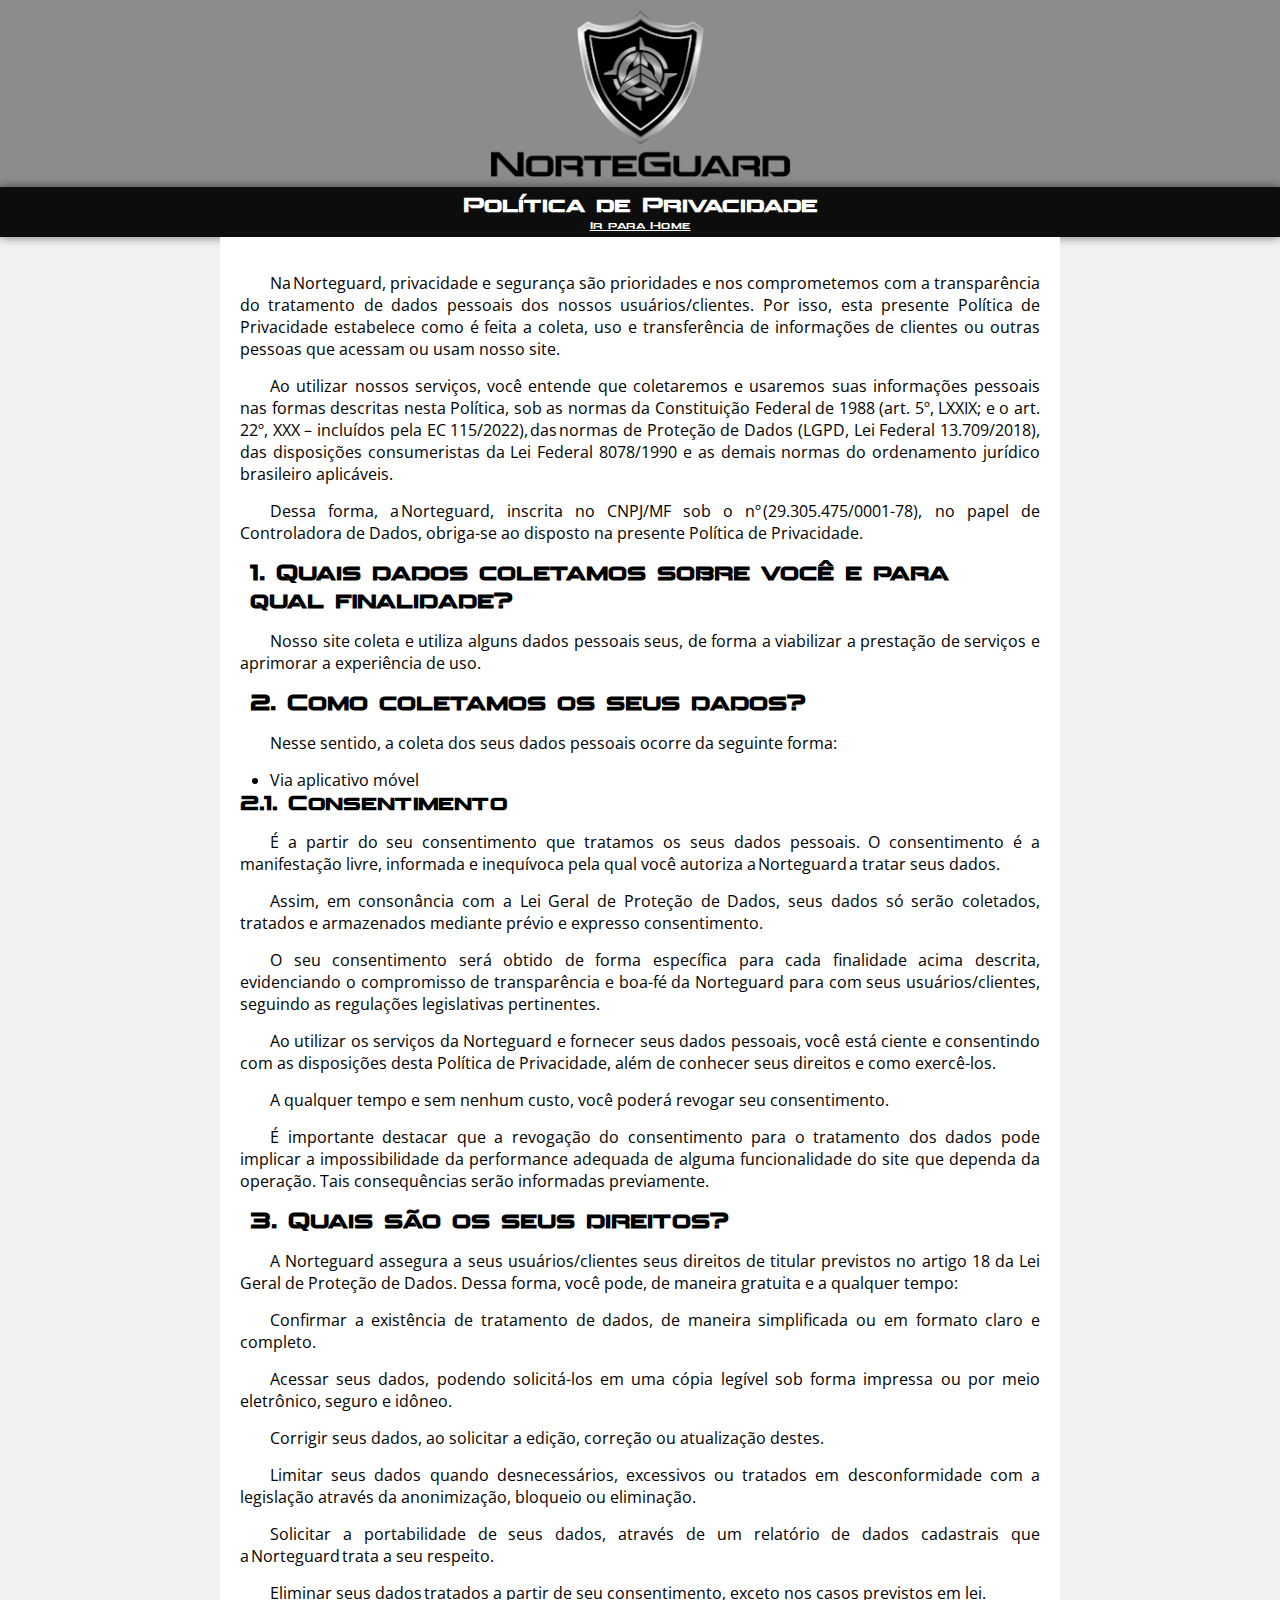
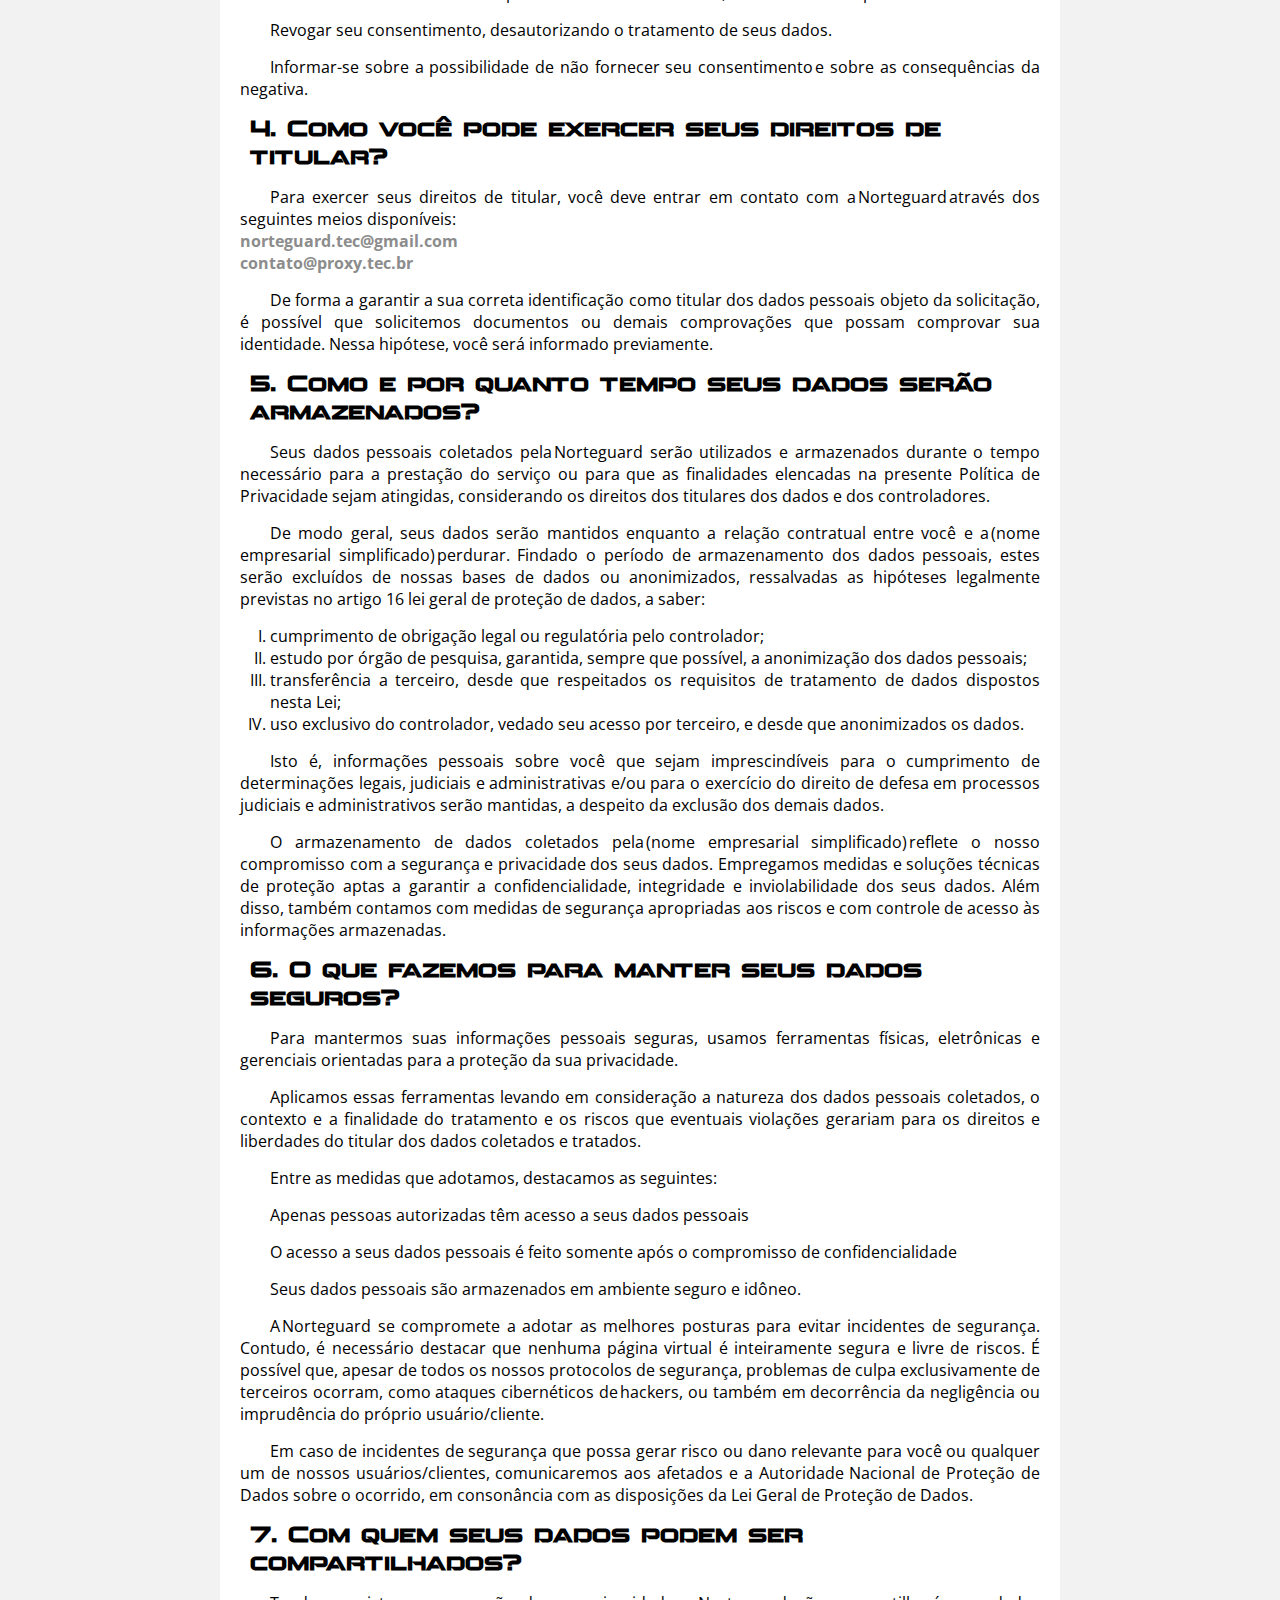
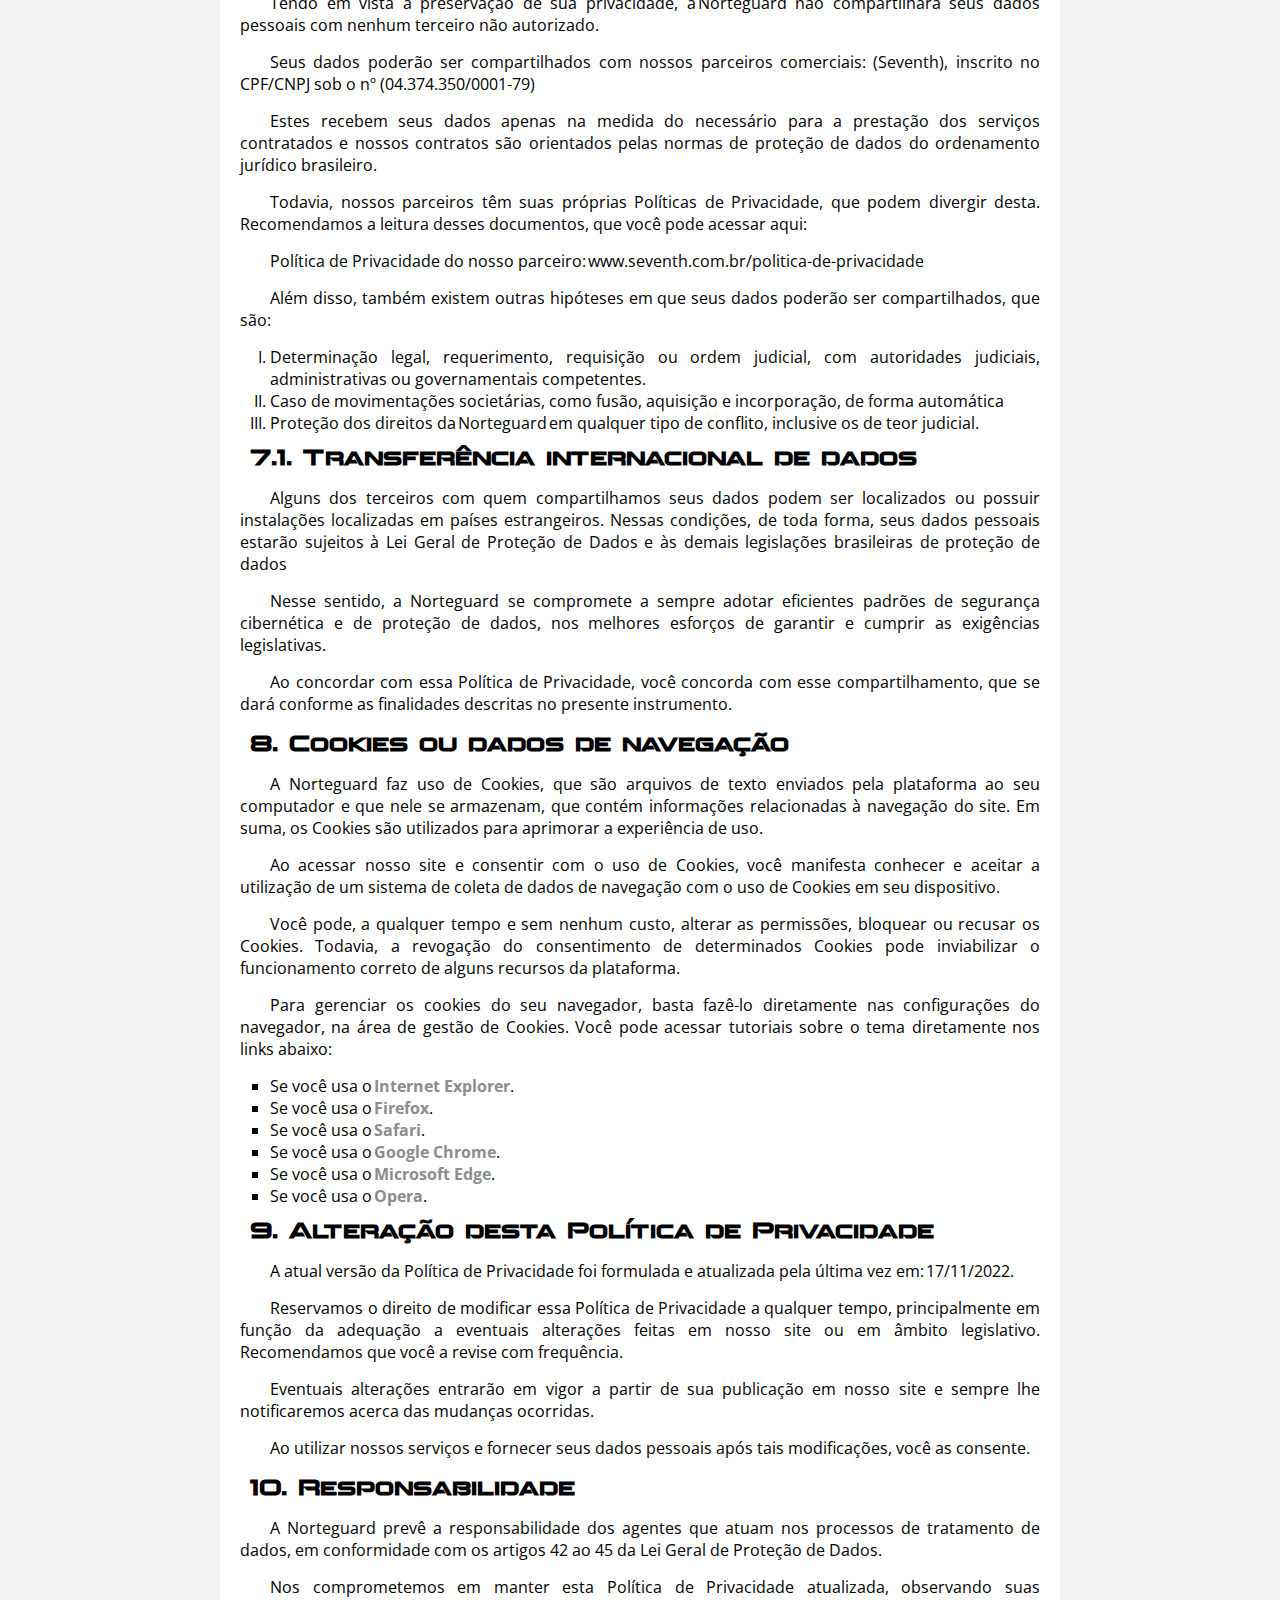
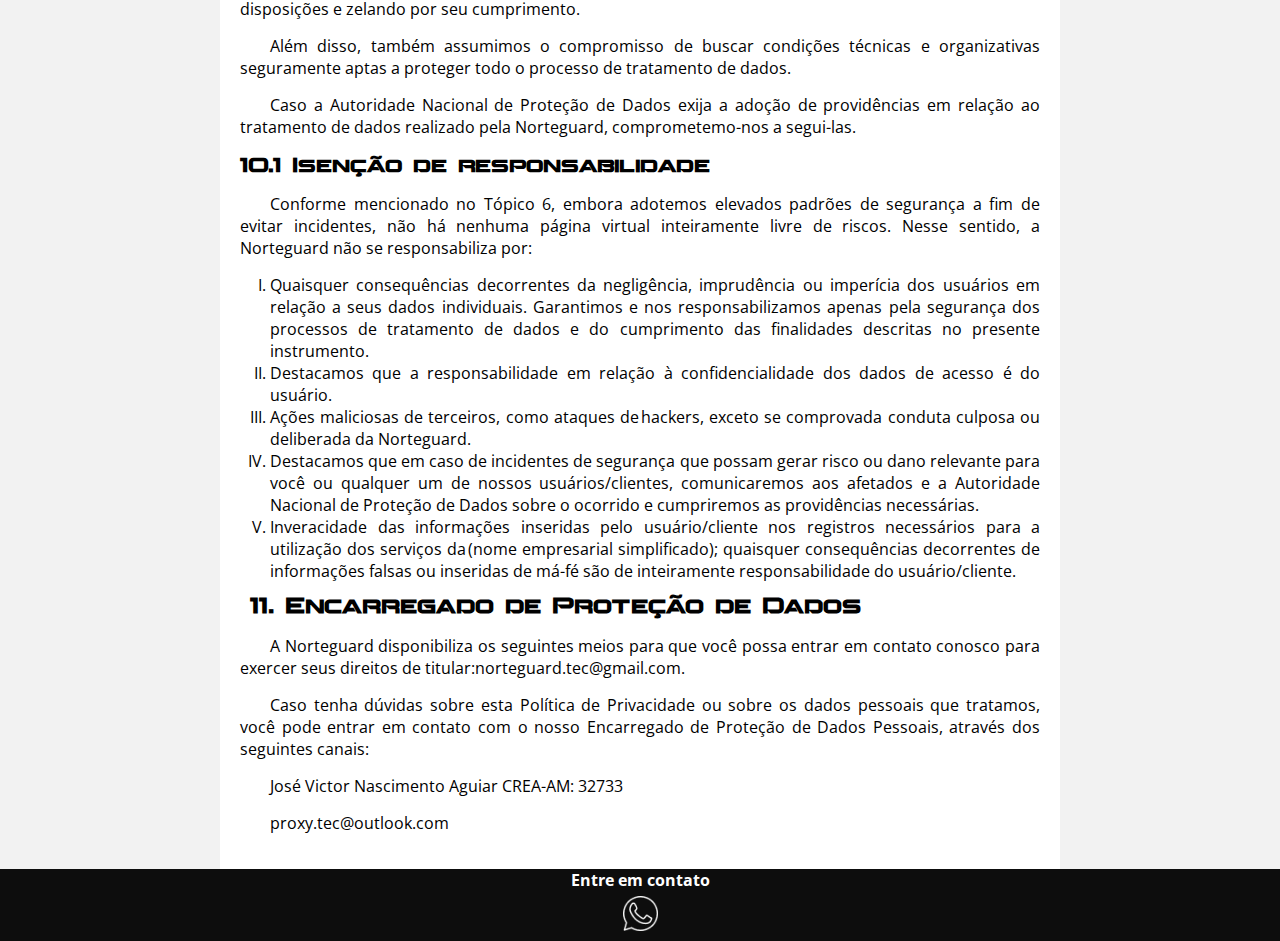
<file: politica de privacidade/index.html>
<!DOCTYPE html>
<html lang="pt-br">
<head>
    <meta charset="UTF-8">
    <meta http-equiv="X-UA-Compatible" content="IE=edge">
    <meta name="viewport" content="width=device-width, initial-scale=1.0">
    <title>Política de Privacidade</title>
    <link rel="stylesheet" href="style.css">
    <link rel="shortcut icon" href="midia/NorteGuard Oficial1.png" type="image/x-icon">
</head>
<body>
    <header>
        <picture>
            <source media="(max-width: 500px)" srcset="midia/NorteGuard Logo2.png">
            <img src="midia/NorteGuard Logo2.png" alt="">
        </picture>
    </header>
    <div id="titulo">
        <h1>Política de Privacidade</h1>
        <a href="home.html">Ir para Home</a>
    </div>
    <main>
        <article>
            <p>Na Norteguard, privacidade e segurança são prioridades e nos comprometemos com a transparência do tratamento de dados pessoais dos nossos usuários/clientes. Por isso, esta presente Política de Privacidade estabelece como é feita a coleta, uso e transferência de informações de clientes ou outras pessoas que acessam ou usam nosso site.</p>
            <p>Ao utilizar nossos serviços, você entende que coletaremos e usaremos suas informações pessoais nas formas descritas nesta Política, sob as normas da Constituição Federal de 1988 (art. 5º, LXXIX; e o art. 22º, XXX – incluídos pela EC 115/2022), das normas de Proteção de Dados (LGPD, Lei Federal 13.709/2018), das disposições consumeristas da Lei Federal 8078/1990 e as demais normas do ordenamento jurídico brasileiro aplicáveis.</p>     
            <p>Dessa forma, a Norteguard, inscrita no CNPJ/MF sob o nº (29.305.475/0001-78), no papel de Controladora de Dados, obriga-se ao disposto na presente Política de Privacidade.</p> 

            <h1>1. Quais dados coletamos sobre você e para qual finalidade? </h1>
            <p>Nosso site coleta e utiliza alguns dados pessoais seus, de forma a viabilizar a prestação de serviços e aprimorar a experiência de uso. </p>
            <h1>2. Como coletamos os seus dados? </h1>
            <p>Nesse sentido, a coleta dos seus dados pessoais ocorre da seguinte forma: </p>
            <ul>
                <li>Via aplicativo móvel</li>
            </ul>
            <h2>2.1. Consentimento</h2>
            <p>É a partir do seu consentimento que tratamos os seus dados pessoais. O consentimento é a manifestação livre, informada e inequívoca pela qual você autoriza a Norteguard a tratar seus dados.</p> 
            <p>Assim, em consonância com a Lei Geral de Proteção de Dados, seus dados só serão coletados, tratados e armazenados mediante prévio e expresso consentimento.</p>
            <p>O seu consentimento será obtido de forma específica para cada finalidade acima descrita, evidenciando o compromisso de transparência e boa-fé da Norteguard para com seus usuários/clientes, seguindo as regulações legislativas pertinentes.</p> 
            <p>Ao utilizar os serviços da Norteguard e fornecer seus dados pessoais, você está ciente e consentindo com as disposições desta Política de Privacidade, além de conhecer seus direitos e como exercê-los.</p> 
            <p>A qualquer tempo e sem nenhum custo, você poderá revogar seu consentimento.</p> 
            <p>É importante destacar que a revogação do consentimento para o tratamento dos dados pode implicar a impossibilidade da performance adequada de alguma funcionalidade do site que dependa da operação. Tais consequências serão informadas previamente.</p> 

            <h1>3. Quais são os seus direitos?</h1> 

            <p>A Norteguard assegura a seus usuários/clientes seus direitos de titular previstos no artigo 18 da Lei Geral de Proteção de Dados. Dessa forma, você pode, de maneira gratuita e a qualquer tempo:</p> 

            <p>Confirmar a existência de tratamento de dados, de maneira simplificada ou em formato claro e completo.</p> 

            <p>Acessar seus dados, podendo solicitá-los em uma cópia legível sob forma impressa ou por meio eletrônico, seguro e idôneo.</p> 

            <p>Corrigir seus dados, ao solicitar a edição, correção ou atualização destes.</p>

            <p>Limitar seus dados quando desnecessários, excessivos ou tratados em desconformidade com a legislação através da anonimização, bloqueio ou eliminação.</p> 

            <p>Solicitar a portabilidade de seus dados, através de um relatório de dados cadastrais que a Norteguard trata a seu respeito.</p> 

            <p>Eliminar seus dados tratados a partir de seu consentimento, exceto nos casos previstos em lei.</p> 

            <p>Revogar seu consentimento, desautorizando o tratamento de seus dados.</p> 

            <p>Informar-se sobre a possibilidade de não fornecer seu consentimento e sobre as consequências da negativa.</p> 

            <h1>4. Como você pode exercer seus direitos de titular?</h1> 

            <p>Para exercer seus direitos de titular, você deve entrar em contato com a Norteguard através dos seguintes meios disponíveis: <br><a href="mailto:norteguard.tec@gmail.com" target="_blank">norteguard.tec@gmail.com</a><br><a href="mailto:contato@proxy.tec.br" target="_blank">contato@proxy.tec.br</a></p> 

            <p>De forma a garantir a sua correta identificação como titular dos dados pessoais objeto da solicitação, é possível que solicitemos documentos ou demais comprovações que possam comprovar sua identidade. Nessa hipótese, você será informado previamente.</p> 

            <h1>5. Como e por quanto tempo seus dados serão armazenados?</h1> 

            <p>Seus dados pessoais coletados pela Norteguard serão utilizados e armazenados durante o tempo necessário para a prestação do serviço ou para que as finalidades elencadas na presente Política de Privacidade sejam atingidas, considerando os direitos dos titulares dos dados e dos controladores.</p> 

            <p>De modo geral, seus dados serão mantidos enquanto a relação contratual entre você e a (nome empresarial simplificado) perdurar. Findado o período de armazenamento dos dados pessoais, estes serão excluídos de nossas bases de dados ou anonimizados, ressalvadas as hipóteses legalmente previstas no artigo 16 lei geral de proteção de dados, a saber:</p> 

            <ol type="I">
                <li>cumprimento de obrigação legal ou regulatória pelo controlador;</li>
                <li>estudo por órgão de pesquisa, garantida, sempre que possível, a anonimização dos dados pessoais;</li>
                <li>transferência a terceiro, desde que respeitados os requisitos de tratamento de dados dispostos nesta Lei;</li>
                <li>uso exclusivo do controlador, vedado seu acesso por terceiro, e desde que anonimizados os dados.</li>
            </ol>

            <p>Isto é, informações pessoais sobre você que sejam imprescindíveis para o cumprimento de determinações legais, judiciais e administrativas e/ou para o exercício do direito de defesa em processos judiciais e administrativos serão mantidas, a despeito da exclusão dos demais dados.</p>

            <p>O armazenamento de dados coletados pela (nome empresarial simplificado) reflete o nosso compromisso com a segurança e privacidade dos seus dados. Empregamos medidas e soluções técnicas de proteção aptas a garantir a confidencialidade, integridade e inviolabilidade dos seus dados. Além disso, também contamos com medidas de segurança apropriadas aos riscos e com controle de acesso às informações armazenadas.</p> 

            <h1>6. O que fazemos para manter seus dados seguros?</h1> 

            <p>Para mantermos suas informações pessoais seguras, usamos ferramentas físicas, eletrônicas e gerenciais orientadas para a proteção da sua privacidade.</p> 

            <p>Aplicamos essas ferramentas levando em consideração a natureza dos dados pessoais coletados, o contexto e a finalidade do tratamento e os riscos que eventuais violações gerariam para os direitos e liberdades do titular dos dados coletados e tratados.</p> 

            <p>Entre as medidas que adotamos, destacamos as seguintes:</p> 

            <p>Apenas pessoas autorizadas têm acesso a seus dados pessoais</p> 

            <p>O acesso a seus dados pessoais é feito somente após o compromisso de confidencialidade</p> 

            <p>Seus dados pessoais são armazenados em ambiente seguro e idôneo.</p> 

            <p>A Norteguard se compromete a adotar as melhores posturas para evitar incidentes de segurança. Contudo, é necessário destacar que nenhuma página virtual é inteiramente segura e livre de riscos. É possível que, apesar de todos os nossos protocolos de segurança, problemas de culpa exclusivamente de terceiros ocorram, como ataques cibernéticos de hackers, ou também em decorrência da negligência ou imprudência do próprio usuário/cliente.</p> 

            <p>Em caso de incidentes de segurança que possa gerar risco ou dano relevante para você ou qualquer um de nossos usuários/clientes, comunicaremos aos afetados e a Autoridade Nacional de Proteção de Dados sobre o ocorrido, em consonância com as disposições da Lei Geral de Proteção de Dados.</p> 

            <h1>7. Com quem seus dados podem ser compartilhados?</h1> 

            <p>Tendo em vista a preservação de sua privacidade, a Norteguard não compartilhará seus dados pessoais com nenhum terceiro não autorizado.</p>

            <p>Seus dados poderão ser compartilhados com nossos parceiros comerciais: (Seventh), inscrito no CPF/CNPJ sob o nº (04.374.350/0001-79)</p> 

            <p>Estes recebem seus dados apenas na medida do necessário para a prestação dos serviços contratados e nossos contratos são orientados pelas normas de proteção de dados do ordenamento jurídico brasileiro.</p> 

            <p>Todavia, nossos parceiros têm suas próprias Políticas de Privacidade, que podem divergir desta. Recomendamos a leitura desses documentos, que você pode acessar aqui:</p> 

            <p>Política de Privacidade do nosso parceiro: www.seventh.com.br/politica-de-privacidade</p> 

            <p>Além disso, também existem outras hipóteses em que seus dados poderão ser compartilhados, que são:</p> 

            <ol type="I">
                <li>Determinação legal, requerimento, requisição ou ordem judicial, com autoridades judiciais, administrativas ou governamentais competentes.</li>
                <li>Caso de movimentações societárias, como fusão, aquisição e incorporação, de forma automática</li>
                <li>Proteção dos direitos da Norteguard em qualquer tipo de conflito, inclusive os de teor judicial.</li>
            </ol>

            <h1>7.1. Transferência internacional de dados</h1> 

            <p>Alguns dos terceiros com quem compartilhamos seus dados podem ser localizados ou possuir instalações localizadas em países estrangeiros. Nessas condições, de toda forma, seus dados pessoais estarão sujeitos à Lei Geral de Proteção de Dados e às demais legislações brasileiras de proteção de dados</p> 

            <p>Nesse sentido, a Norteguard se compromete a sempre adotar eficientes padrões de segurança cibernética e de proteção de dados, nos melhores esforços de garantir e cumprir as exigências legislativas.</p> 

            <p>Ao concordar com essa Política de Privacidade, você concorda com esse compartilhamento, que se dará conforme as finalidades descritas no presente instrumento.</p> 

            <h1>8. Cookies ou dados de navegação</h1> 

            <p>A Norteguard faz uso de Cookies, que são arquivos de texto enviados pela plataforma ao seu computador e que nele se armazenam, que contém informações relacionadas à navegação do site. Em suma, os Cookies são utilizados para aprimorar a experiência de uso.</p> 

            <p>Ao acessar nosso site e consentir com o uso de Cookies, você manifesta conhecer e aceitar a utilização de um sistema de coleta de dados de navegação com o uso de Cookies em seu dispositivo.</p> 

            <p>Você pode, a qualquer tempo e sem nenhum custo, alterar as permissões, bloquear ou recusar os Cookies. Todavia, a revogação do consentimento de determinados Cookies pode inviabilizar o funcionamento correto de alguns recursos da plataforma.</p> 

            <p>Para gerenciar os cookies do seu navegador, basta fazê-lo diretamente nas configurações do navegador, na área de gestão de Cookies. Você pode acessar tutoriais sobre o tema diretamente nos links abaixo:</p> 

            <ul type="square">
                <li>Se você usa o <a href="https://support.microsoft.com/pt-br/windows/excluir-e-gerenciar-cookies-168dab11-0753-043d-7c16-ede5947fc64d" target="_blank" rel="external">Internet Explorer</a>. </li>
                <li>Se você usa o <a href="https://support.mozilla.org/pt-BR/kb/gerencie-configuracoes-de-armazenamento-local-de-s" target="_blank" rel="external">Firefox</a>.</li>
                <li>Se você usa o <a href="https://support.apple.com/pt-br/guide/safari/sfri11471/mac" target="_blank" rel="external">Safari</a>.</li>
                <li>Se você usa o <a href="https://support.google.com/chrome/answer/95647?co=GENIE.Platform%3DDesktop&oco=1&hl=pt-BR" target="_blank" rel="external">Google Chrome</a>.</li>
                <li>Se você usa o <a href="https://support.microsoft.com/pt-br/microsoft-edge/excluir-cookies-no-microsoft-edge-63947406-40ac-c3b8-57b9-2a946a29ae09" target="_blank" rel="external">Microsoft Edge</a>.</li>
                <li>Se você usa o <a href="https://help.opera.com/en/latest/web-preferences/#cookies" target="_blank" rel="external">Opera</a>.</li>
            </ul>

            <h1>9. Alteração desta Política de Privacidade</h1> 

            <p>A atual versão da Política de Privacidade foi formulada e atualizada pela última vez em: 17/11/2022.</p> 

            <p>Reservamos o direito de modificar essa Política de Privacidade a qualquer tempo, principalmente em função da adequação a eventuais alterações feitas em nosso site ou em âmbito legislativo. Recomendamos que você a revise com frequência.</p> 

            <p>Eventuais alterações entrarão em vigor a partir de sua publicação em nosso site e sempre lhe notificaremos acerca das mudanças ocorridas.</p> 

            <p>Ao utilizar nossos serviços e fornecer seus dados pessoais após tais modificações, você as consente.</p> 

            <h1>10. Responsabilidade</h1> 

            <p>A Norteguard prevê a responsabilidade dos agentes que atuam nos processos de tratamento de dados, em conformidade com os artigos 42 ao 45 da Lei Geral de Proteção de Dados. </p>

            <p>Nos comprometemos em manter esta Política de Privacidade atualizada, observando suas disposições e zelando por seu cumprimento.</p> 

            <p>Além disso, também assumimos o compromisso de buscar condições técnicas e organizativas seguramente aptas a proteger todo o processo de tratamento de dados.</p> 

            <p>Caso a Autoridade Nacional de Proteção de Dados exija a adoção de providências em relação ao tratamento de dados realizado pela Norteguard, comprometemo-nos a segui-las.</p> 

            <h2>10.1 Isenção de responsabilidade</h2> 

            <p>Conforme mencionado no Tópico 6, embora adotemos elevados padrões de segurança a fim de evitar incidentes, não há nenhuma página virtual inteiramente livre de riscos. Nesse sentido, a Norteguard não se responsabiliza por:</p> 
            
            <ol type="I">
                <li>Quaisquer consequências decorrentes da negligência, imprudência ou imperícia dos usuários em relação a seus dados individuais. Garantimos e nos responsabilizamos apenas pela segurança dos processos de tratamento de dados e do cumprimento das finalidades descritas no presente instrumento.</li>
                <li>Destacamos que a responsabilidade em relação à confidencialidade dos dados de acesso é do usuário.</li>
                <li>Ações maliciosas de terceiros, como ataques de hackers, exceto se comprovada conduta culposa ou deliberada da Norteguard.</li>
                <li>Destacamos que em caso de incidentes de segurança que possam gerar risco ou dano relevante para você ou qualquer um de nossos usuários/clientes, comunicaremos aos afetados e a Autoridade Nacional de Proteção de Dados sobre o ocorrido e cumpriremos as providências necessárias.</li>
                <li>Inveracidade das informações inseridas pelo usuário/cliente nos registros necessários para a utilização dos serviços da (nome empresarial simplificado); quaisquer consequências decorrentes de informações falsas ou inseridas de má-fé são de inteiramente responsabilidade do usuário/cliente.</li>
            </ol> 

            <h1>11. Encarregado de Proteção de Dados</h1> 

            <p>A Norteguard disponibiliza os seguintes meios para que você possa entrar em contato conosco para exercer seus direitos de titular:norteguard.tec@gmail.com.</p> 

            <p>Caso tenha dúvidas sobre esta Política de Privacidade ou sobre os dados pessoais que tratamos, você pode entrar em contato com o nosso Encarregado de Proteção de Dados Pessoais, através dos seguintes canais:</p> 

            <p>José Victor Nascimento Aguiar CREA-AM: 32733</p> 

            <p>proxy.tec@outlook.com</p> 
        </article>
    </main>
    <footer>
        <p>Entre em contato</p>
        <a href="https://api.whatsapp.com/send?1=pt_BR&phone=559293542314" target="_blank" rel="external"><img src="midia/whatsapp-svgrepo-com 1.png" alt=""></a>
    </footer>
</body>
</html>
</file>
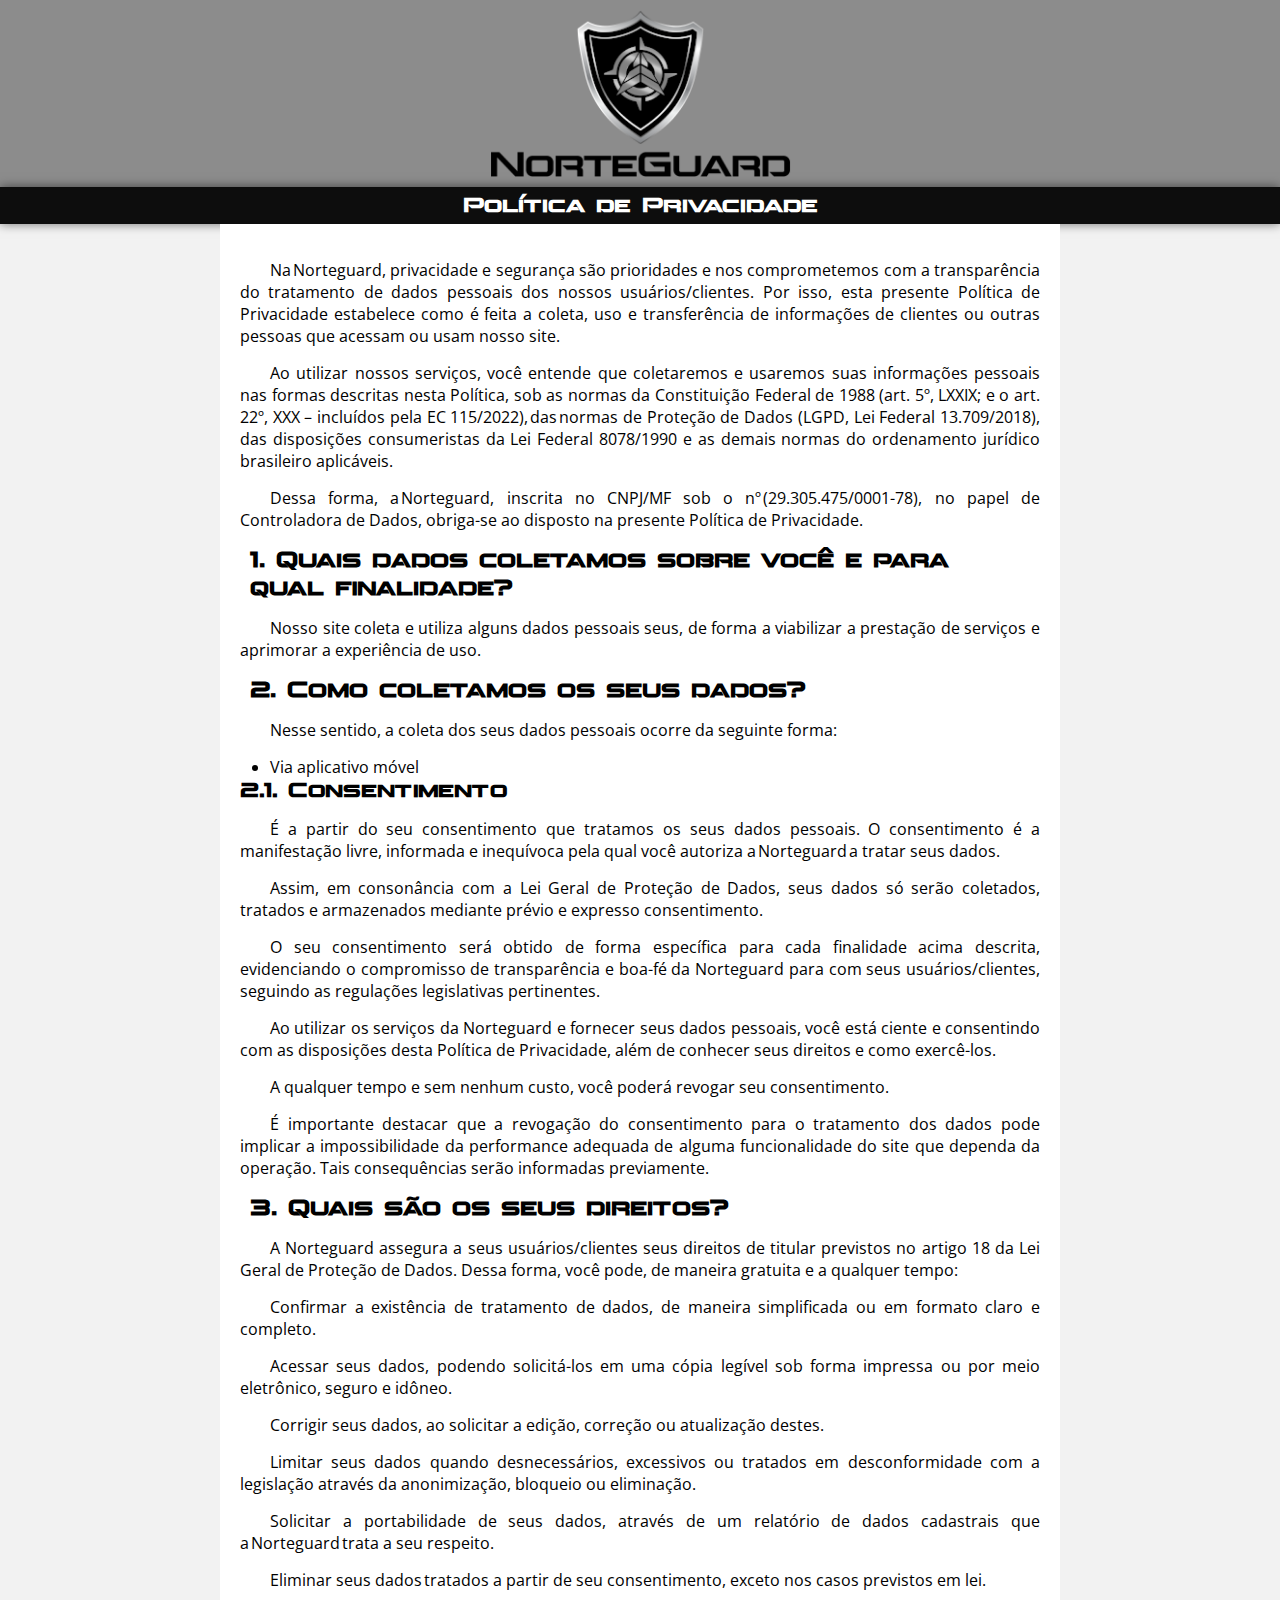
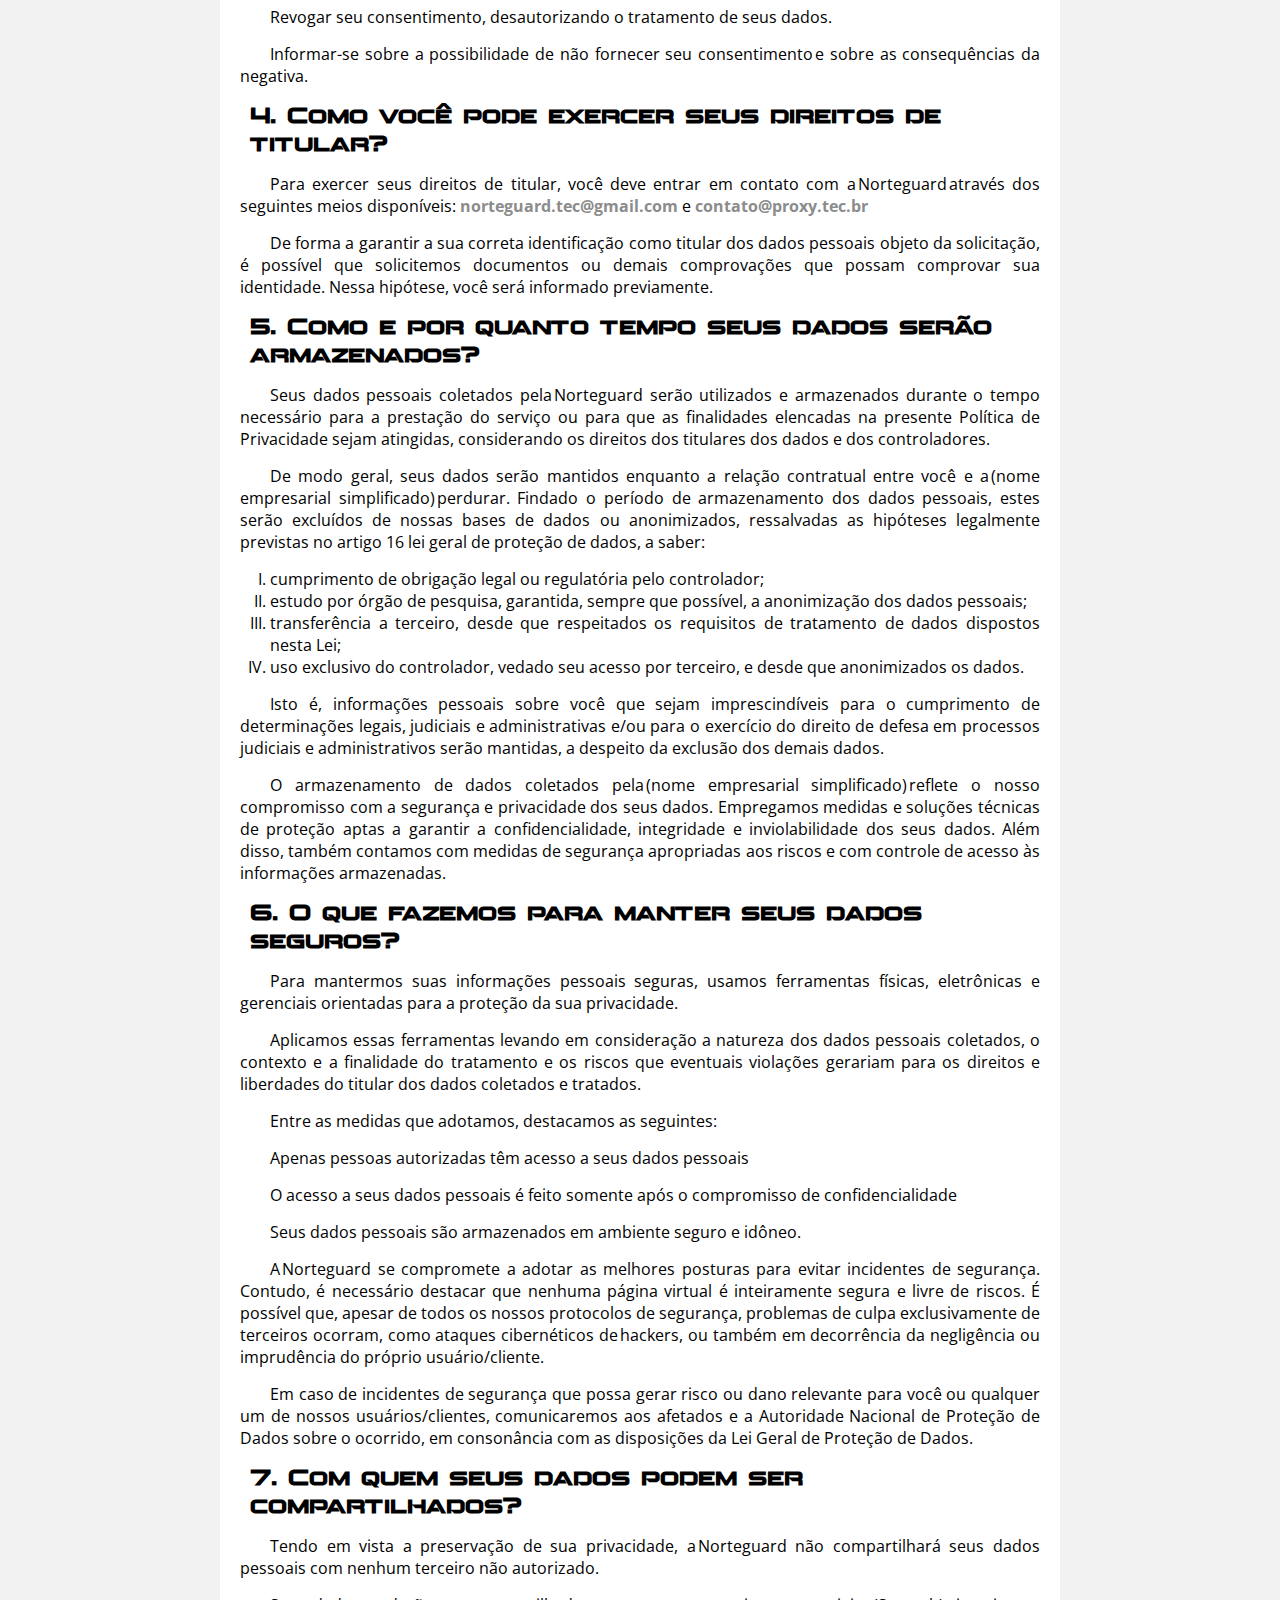
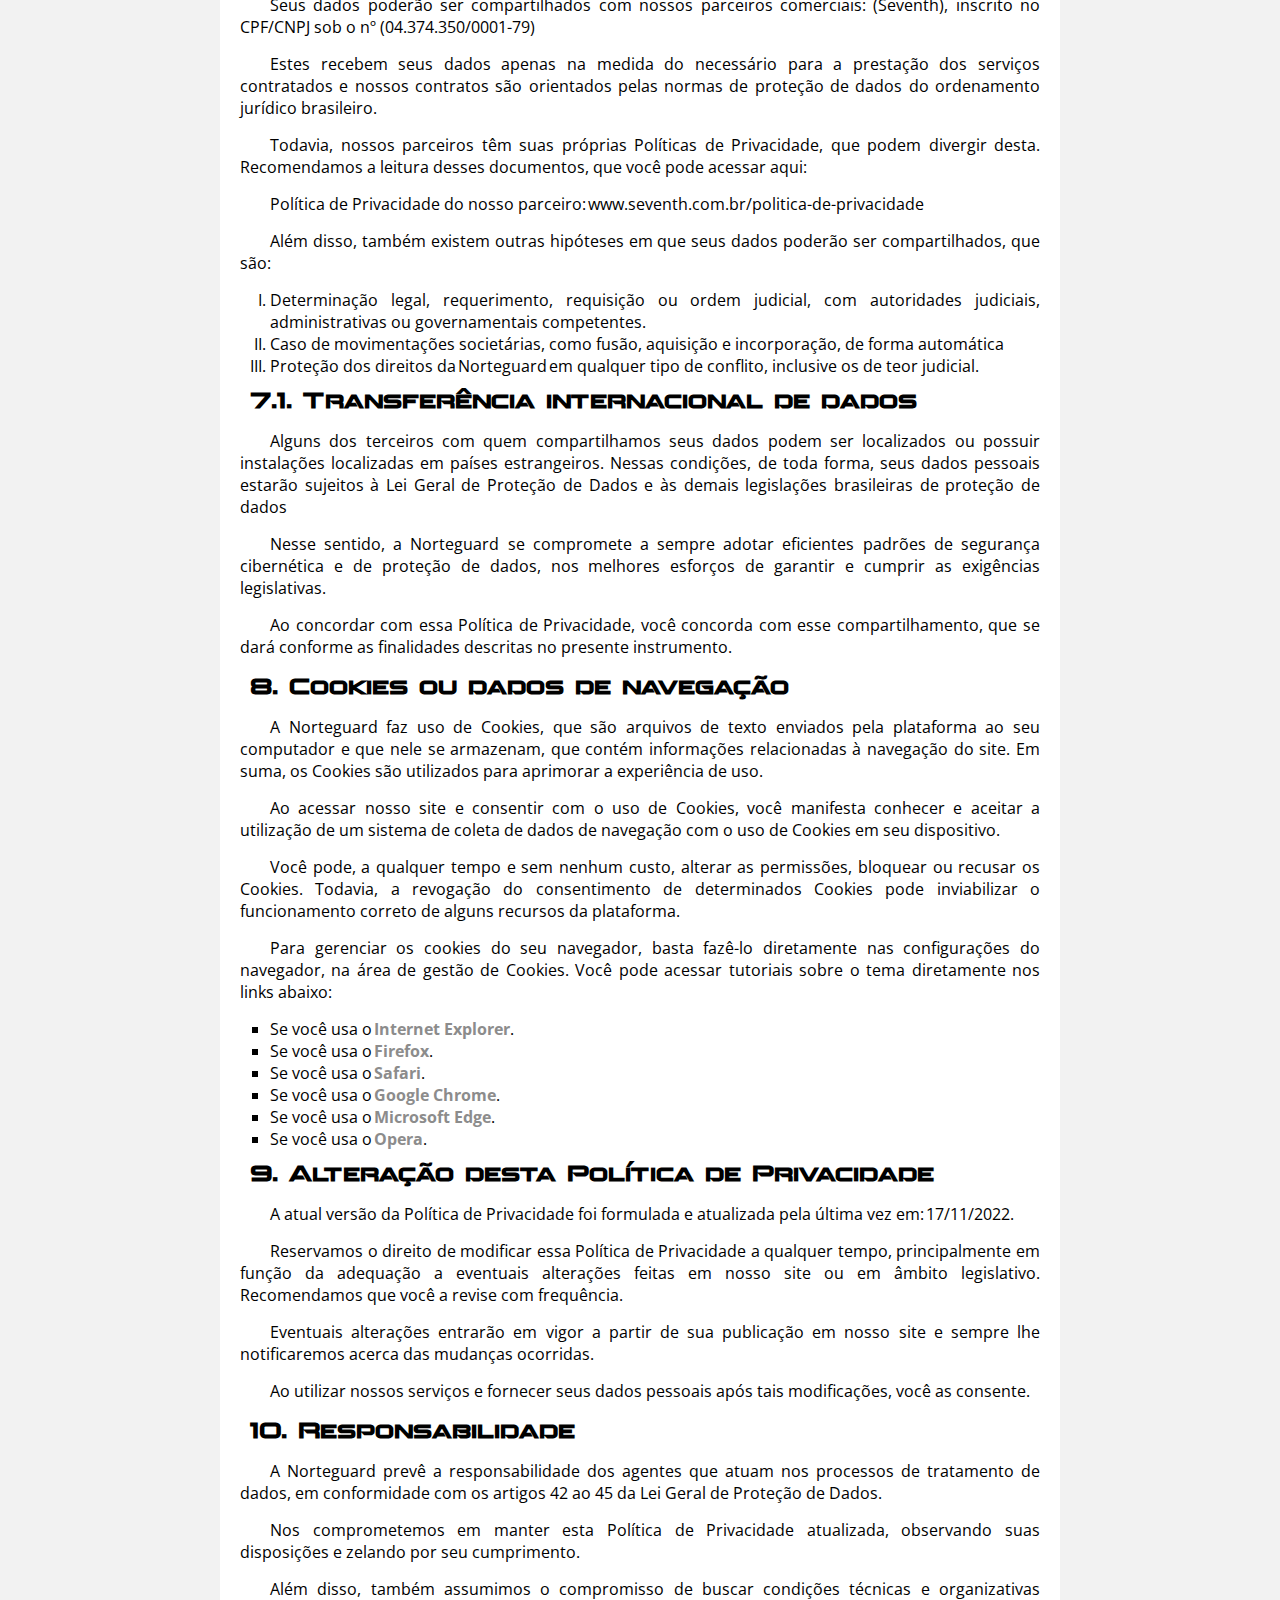
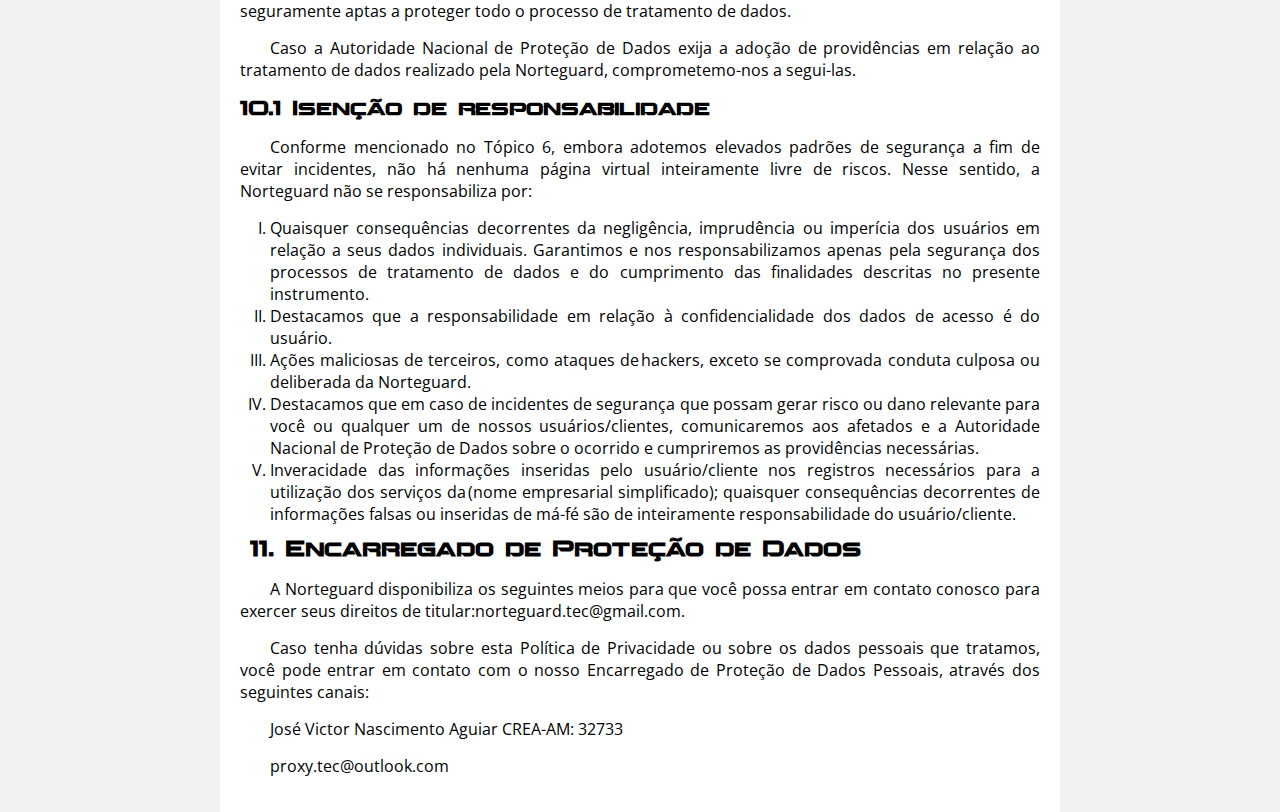
<file: Projeto Site/index.html>
<!DOCTYPE html>
<html lang="pt-br">
<head>
    <meta charset="UTF-8">
    <meta http-equiv="X-UA-Compatible" content="IE=edge">
    <meta name="viewport" content="width=device-width, initial-scale=1.0">
    <title>Política de Privacidade</title>
    <link rel="stylesheet" href="style.css">
    <link rel="shortcut icon" href="midia/NorteGuard Oficial1.png" type="image/x-icon">
</head>
<body>
    <header>
        <picture>
            <source media="(max-width: 500px)" srcset="midia/NorteGuard Logo2.png">
            <img src="midia/NorteGuard Logo2.png" alt="">
        </picture>
    </header>
    <div id="titulo">
        <h1>Política de Privacidade</h1>
    </div>
    <main>
        <article>
            <p>Na Norteguard, privacidade e segurança são prioridades e nos comprometemos com a transparência do tratamento de dados pessoais dos nossos usuários/clientes. Por isso, esta presente Política de Privacidade estabelece como é feita a coleta, uso e transferência de informações de clientes ou outras pessoas que acessam ou usam nosso site.</p>
            <p>Ao utilizar nossos serviços, você entende que coletaremos e usaremos suas informações pessoais nas formas descritas nesta Política, sob as normas da Constituição Federal de 1988 (art. 5º, LXXIX; e o art. 22º, XXX – incluídos pela EC 115/2022), das normas de Proteção de Dados (LGPD, Lei Federal 13.709/2018), das disposições consumeristas da Lei Federal 8078/1990 e as demais normas do ordenamento jurídico brasileiro aplicáveis.</p>     
            <p>Dessa forma, a Norteguard, inscrita no CNPJ/MF sob o nº (29.305.475/0001-78), no papel de Controladora de Dados, obriga-se ao disposto na presente Política de Privacidade.</p> 

            <h1>1. Quais dados coletamos sobre você e para qual finalidade? </h1>
            <p>Nosso site coleta e utiliza alguns dados pessoais seus, de forma a viabilizar a prestação de serviços e aprimorar a experiência de uso. </p>
            <h1>2. Como coletamos os seus dados? </h1>
            <p>Nesse sentido, a coleta dos seus dados pessoais ocorre da seguinte forma: </p>
            <ul>
                <li>Via aplicativo móvel</li>
            </ul>
            <h2>2.1. Consentimento</h2>
            <p>É a partir do seu consentimento que tratamos os seus dados pessoais. O consentimento é a manifestação livre, informada e inequívoca pela qual você autoriza a Norteguard a tratar seus dados.</p> 
            <p>Assim, em consonância com a Lei Geral de Proteção de Dados, seus dados só serão coletados, tratados e armazenados mediante prévio e expresso consentimento.</p>
            <p>O seu consentimento será obtido de forma específica para cada finalidade acima descrita, evidenciando o compromisso de transparência e boa-fé da Norteguard para com seus usuários/clientes, seguindo as regulações legislativas pertinentes.</p> 
            <p>Ao utilizar os serviços da Norteguard e fornecer seus dados pessoais, você está ciente e consentindo com as disposições desta Política de Privacidade, além de conhecer seus direitos e como exercê-los.</p> 
            <p>A qualquer tempo e sem nenhum custo, você poderá revogar seu consentimento.</p> 
            <p>É importante destacar que a revogação do consentimento para o tratamento dos dados pode implicar a impossibilidade da performance adequada de alguma funcionalidade do site que dependa da operação. Tais consequências serão informadas previamente.</p> 

            <h1>3. Quais são os seus direitos?</h1> 

            <p>A Norteguard assegura a seus usuários/clientes seus direitos de titular previstos no artigo 18 da Lei Geral de Proteção de Dados. Dessa forma, você pode, de maneira gratuita e a qualquer tempo:</p> 

            <p>Confirmar a existência de tratamento de dados, de maneira simplificada ou em formato claro e completo.</p> 

            <p>Acessar seus dados, podendo solicitá-los em uma cópia legível sob forma impressa ou por meio eletrônico, seguro e idôneo.</p> 

            <p>Corrigir seus dados, ao solicitar a edição, correção ou atualização destes.</p>

            <p>Limitar seus dados quando desnecessários, excessivos ou tratados em desconformidade com a legislação através da anonimização, bloqueio ou eliminação.</p> 

            <p>Solicitar a portabilidade de seus dados, através de um relatório de dados cadastrais que a Norteguard trata a seu respeito.</p> 

            <p>Eliminar seus dados tratados a partir de seu consentimento, exceto nos casos previstos em lei.</p> 

            <p>Revogar seu consentimento, desautorizando o tratamento de seus dados.</p> 

            <p>Informar-se sobre a possibilidade de não fornecer seu consentimento e sobre as consequências da negativa.</p> 

            <h1>4. Como você pode exercer seus direitos de titular?</h1> 

            <p>Para exercer seus direitos de titular, você deve entrar em contato com a Norteguard através dos seguintes meios disponíveis: <a href="mailto:norteguard.tec@gmail.com" target="_blank">norteguard.tec@gmail.com</a> e <a href="mailto:contato@proxy.tec.br" target="_blank">contato@proxy.tec.br</a></p> 

            <p>De forma a garantir a sua correta identificação como titular dos dados pessoais objeto da solicitação, é possível que solicitemos documentos ou demais comprovações que possam comprovar sua identidade. Nessa hipótese, você será informado previamente.</p> 

            <h1>5. Como e por quanto tempo seus dados serão armazenados?</h1> 

            <p>Seus dados pessoais coletados pela Norteguard serão utilizados e armazenados durante o tempo necessário para a prestação do serviço ou para que as finalidades elencadas na presente Política de Privacidade sejam atingidas, considerando os direitos dos titulares dos dados e dos controladores.</p> 

            <p>De modo geral, seus dados serão mantidos enquanto a relação contratual entre você e a (nome empresarial simplificado) perdurar. Findado o período de armazenamento dos dados pessoais, estes serão excluídos de nossas bases de dados ou anonimizados, ressalvadas as hipóteses legalmente previstas no artigo 16 lei geral de proteção de dados, a saber:</p> 

            <ol type="I">
                <li>cumprimento de obrigação legal ou regulatória pelo controlador;</li>
                <li>estudo por órgão de pesquisa, garantida, sempre que possível, a anonimização dos dados pessoais;</li>
                <li>transferência a terceiro, desde que respeitados os requisitos de tratamento de dados dispostos nesta Lei;</li>
                <li>uso exclusivo do controlador, vedado seu acesso por terceiro, e desde que anonimizados os dados.</li>
            </ol>

            <p>Isto é, informações pessoais sobre você que sejam imprescindíveis para o cumprimento de determinações legais, judiciais e administrativas e/ou para o exercício do direito de defesa em processos judiciais e administrativos serão mantidas, a despeito da exclusão dos demais dados.</p>

            <p>O armazenamento de dados coletados pela (nome empresarial simplificado) reflete o nosso compromisso com a segurança e privacidade dos seus dados. Empregamos medidas e soluções técnicas de proteção aptas a garantir a confidencialidade, integridade e inviolabilidade dos seus dados. Além disso, também contamos com medidas de segurança apropriadas aos riscos e com controle de acesso às informações armazenadas.</p> 

            <h1>6. O que fazemos para manter seus dados seguros?</h1> 

            <p>Para mantermos suas informações pessoais seguras, usamos ferramentas físicas, eletrônicas e gerenciais orientadas para a proteção da sua privacidade.</p> 

            <p>Aplicamos essas ferramentas levando em consideração a natureza dos dados pessoais coletados, o contexto e a finalidade do tratamento e os riscos que eventuais violações gerariam para os direitos e liberdades do titular dos dados coletados e tratados.</p> 

            <p>Entre as medidas que adotamos, destacamos as seguintes:</p> 

            <p>Apenas pessoas autorizadas têm acesso a seus dados pessoais</p> 

            <p>O acesso a seus dados pessoais é feito somente após o compromisso de confidencialidade</p> 

            <p>Seus dados pessoais são armazenados em ambiente seguro e idôneo.</p> 

            <p>A Norteguard se compromete a adotar as melhores posturas para evitar incidentes de segurança. Contudo, é necessário destacar que nenhuma página virtual é inteiramente segura e livre de riscos. É possível que, apesar de todos os nossos protocolos de segurança, problemas de culpa exclusivamente de terceiros ocorram, como ataques cibernéticos de hackers, ou também em decorrência da negligência ou imprudência do próprio usuário/cliente.</p> 

            <p>Em caso de incidentes de segurança que possa gerar risco ou dano relevante para você ou qualquer um de nossos usuários/clientes, comunicaremos aos afetados e a Autoridade Nacional de Proteção de Dados sobre o ocorrido, em consonância com as disposições da Lei Geral de Proteção de Dados.</p> 

            <h1>7. Com quem seus dados podem ser compartilhados?</h1> 

            <p>Tendo em vista a preservação de sua privacidade, a Norteguard não compartilhará seus dados pessoais com nenhum terceiro não autorizado.</p>

            <p>Seus dados poderão ser compartilhados com nossos parceiros comerciais: (Seventh), inscrito no CPF/CNPJ sob o nº (04.374.350/0001-79)</p> 

            <p>Estes recebem seus dados apenas na medida do necessário para a prestação dos serviços contratados e nossos contratos são orientados pelas normas de proteção de dados do ordenamento jurídico brasileiro.</p> 

            <p>Todavia, nossos parceiros têm suas próprias Políticas de Privacidade, que podem divergir desta. Recomendamos a leitura desses documentos, que você pode acessar aqui:</p> 

            <p>Política de Privacidade do nosso parceiro: www.seventh.com.br/politica-de-privacidade</p> 

            <p>Além disso, também existem outras hipóteses em que seus dados poderão ser compartilhados, que são:</p> 

            <ol type="I">
                <li>Determinação legal, requerimento, requisição ou ordem judicial, com autoridades judiciais, administrativas ou governamentais competentes.</li>
                <li>Caso de movimentações societárias, como fusão, aquisição e incorporação, de forma automática</li>
                <li>Proteção dos direitos da Norteguard em qualquer tipo de conflito, inclusive os de teor judicial.</li>
            </ol>

            <h1>7.1. Transferência internacional de dados</h1> 

            <p>Alguns dos terceiros com quem compartilhamos seus dados podem ser localizados ou possuir instalações localizadas em países estrangeiros. Nessas condições, de toda forma, seus dados pessoais estarão sujeitos à Lei Geral de Proteção de Dados e às demais legislações brasileiras de proteção de dados</p> 

            <p>Nesse sentido, a Norteguard se compromete a sempre adotar eficientes padrões de segurança cibernética e de proteção de dados, nos melhores esforços de garantir e cumprir as exigências legislativas.</p> 

            <p>Ao concordar com essa Política de Privacidade, você concorda com esse compartilhamento, que se dará conforme as finalidades descritas no presente instrumento.</p> 

            <h1>8. Cookies ou dados de navegação</h1> 

            <p>A Norteguard faz uso de Cookies, que são arquivos de texto enviados pela plataforma ao seu computador e que nele se armazenam, que contém informações relacionadas à navegação do site. Em suma, os Cookies são utilizados para aprimorar a experiência de uso.</p> 

            <p>Ao acessar nosso site e consentir com o uso de Cookies, você manifesta conhecer e aceitar a utilização de um sistema de coleta de dados de navegação com o uso de Cookies em seu dispositivo.</p> 

            <p>Você pode, a qualquer tempo e sem nenhum custo, alterar as permissões, bloquear ou recusar os Cookies. Todavia, a revogação do consentimento de determinados Cookies pode inviabilizar o funcionamento correto de alguns recursos da plataforma.</p> 

            <p>Para gerenciar os cookies do seu navegador, basta fazê-lo diretamente nas configurações do navegador, na área de gestão de Cookies. Você pode acessar tutoriais sobre o tema diretamente nos links abaixo:</p> 

            <ul type="square">
                <li>Se você usa o <a href="https://support.microsoft.com/pt-br/windows/excluir-e-gerenciar-cookies-168dab11-0753-043d-7c16-ede5947fc64d" target="_blank" rel="external">Internet Explorer</a>. </li>
                <li>Se você usa o <a href="https://support.mozilla.org/pt-BR/kb/gerencie-configuracoes-de-armazenamento-local-de-s" target="_blank" rel="external">Firefox</a>.</li>
                <li>Se você usa o <a href="https://support.apple.com/pt-br/guide/safari/sfri11471/mac" target="_blank" rel="external">Safari</a>.</li>
                <li>Se você usa o <a href="https://support.google.com/chrome/answer/95647?co=GENIE.Platform%3DDesktop&oco=1&hl=pt-BR" target="_blank" rel="external">Google Chrome</a>.</li>
                <li>Se você usa o <a href="https://support.microsoft.com/pt-br/microsoft-edge/excluir-cookies-no-microsoft-edge-63947406-40ac-c3b8-57b9-2a946a29ae09" target="_blank" rel="external">Microsoft Edge</a>.</li>
                <li>Se você usa o <a href="https://help.opera.com/en/latest/web-preferences/#cookies" target="_blank" rel="external">Opera</a>.</li>
            </ul>

            <h1>9. Alteração desta Política de Privacidade</h1> 

            <p>A atual versão da Política de Privacidade foi formulada e atualizada pela última vez em: 17/11/2022.</p> 

            <p>Reservamos o direito de modificar essa Política de Privacidade a qualquer tempo, principalmente em função da adequação a eventuais alterações feitas em nosso site ou em âmbito legislativo. Recomendamos que você a revise com frequência.</p> 

            <p>Eventuais alterações entrarão em vigor a partir de sua publicação em nosso site e sempre lhe notificaremos acerca das mudanças ocorridas.</p> 

            <p>Ao utilizar nossos serviços e fornecer seus dados pessoais após tais modificações, você as consente.</p> 

            <h1>10. Responsabilidade</h1> 

            <p>A Norteguard prevê a responsabilidade dos agentes que atuam nos processos de tratamento de dados, em conformidade com os artigos 42 ao 45 da Lei Geral de Proteção de Dados. </p>

            <p>Nos comprometemos em manter esta Política de Privacidade atualizada, observando suas disposições e zelando por seu cumprimento.</p> 

            <p>Além disso, também assumimos o compromisso de buscar condições técnicas e organizativas seguramente aptas a proteger todo o processo de tratamento de dados.</p> 

            <p>Caso a Autoridade Nacional de Proteção de Dados exija a adoção de providências em relação ao tratamento de dados realizado pela Norteguard, comprometemo-nos a segui-las.</p> 

            <h2>10.1 Isenção de responsabilidade</h2> 

            <p>Conforme mencionado no Tópico 6, embora adotemos elevados padrões de segurança a fim de evitar incidentes, não há nenhuma página virtual inteiramente livre de riscos. Nesse sentido, a Norteguard não se responsabiliza por:</p> 
            
            <ol type="I">
                <li>Quaisquer consequências decorrentes da negligência, imprudência ou imperícia dos usuários em relação a seus dados individuais. Garantimos e nos responsabilizamos apenas pela segurança dos processos de tratamento de dados e do cumprimento das finalidades descritas no presente instrumento.</li>
                <li>Destacamos que a responsabilidade em relação à confidencialidade dos dados de acesso é do usuário.</li>
                <li>Ações maliciosas de terceiros, como ataques de hackers, exceto se comprovada conduta culposa ou deliberada da Norteguard.</li>
                <li>Destacamos que em caso de incidentes de segurança que possam gerar risco ou dano relevante para você ou qualquer um de nossos usuários/clientes, comunicaremos aos afetados e a Autoridade Nacional de Proteção de Dados sobre o ocorrido e cumpriremos as providências necessárias.</li>
                <li>Inveracidade das informações inseridas pelo usuário/cliente nos registros necessários para a utilização dos serviços da (nome empresarial simplificado); quaisquer consequências decorrentes de informações falsas ou inseridas de má-fé são de inteiramente responsabilidade do usuário/cliente.</li>
            </ol> 

            <h1>11. Encarregado de Proteção de Dados</h1> 

            <p>A Norteguard disponibiliza os seguintes meios para que você possa entrar em contato conosco para exercer seus direitos de titular:norteguard.tec@gmail.com.</p> 

            <p>Caso tenha dúvidas sobre esta Política de Privacidade ou sobre os dados pessoais que tratamos, você pode entrar em contato com o nosso Encarregado de Proteção de Dados Pessoais, através dos seguintes canais:</p> 

            <p>José Victor Nascimento Aguiar CREA-AM: 32733</p> 

            <p>proxy.tec@outlook.com</p> 
        </article>
    </main>
    <footer>

    </footer>
</body>
</html>
</file>
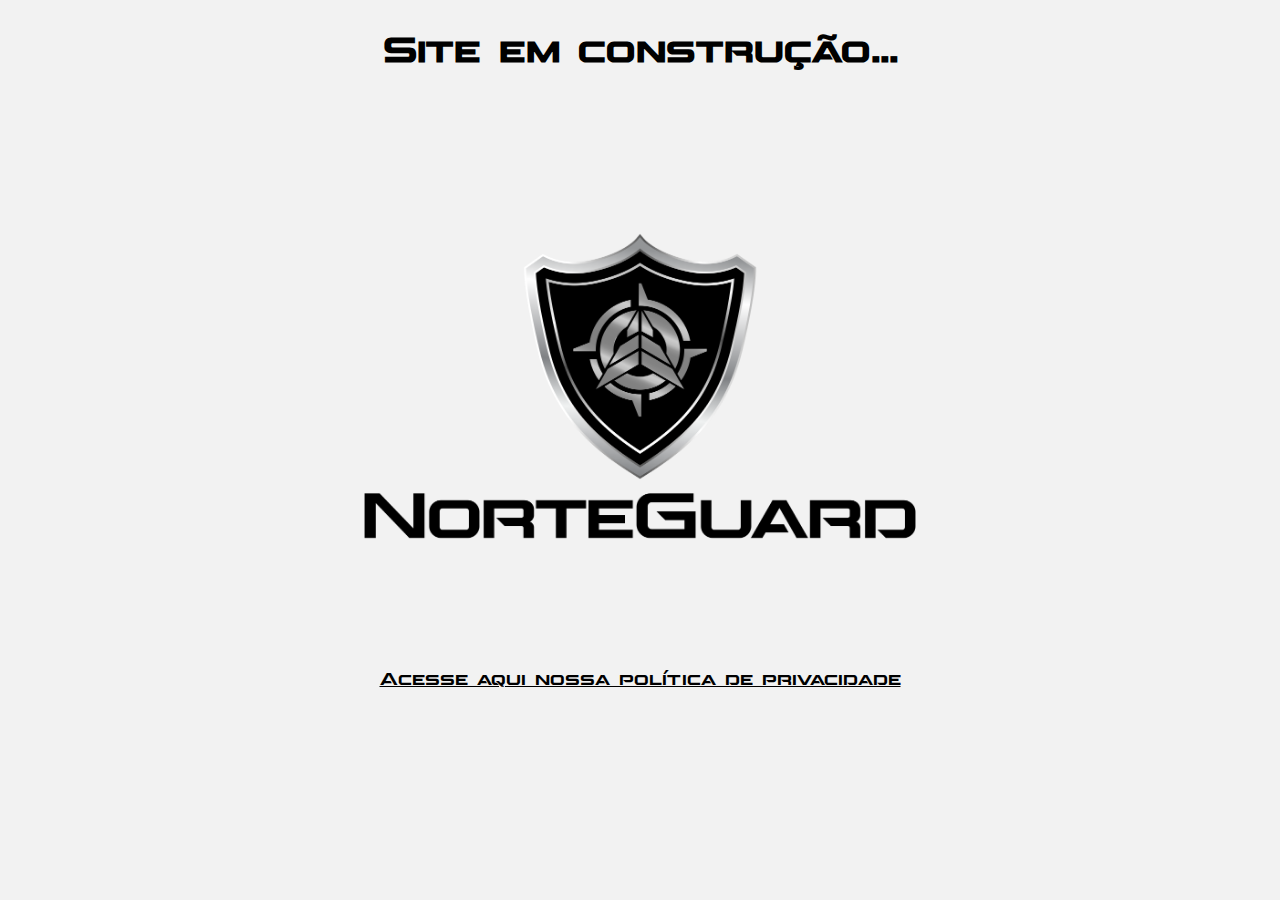
<file: politica de privacidade/home.html>
<!DOCTYPE html>
<html lang="pt-br">
<head>
    <meta charset="UTF-8">
    <meta http-equiv="X-UA-Compatible" content="IE=edge">
    <meta name="viewport" content="width=device-width, initial-scale=1.0">
    <title>Home - Norteguard</title>
    <link rel="shortcut icon" href="midia/NorteGuard Oficial1.png" type="image/x-icon">
    <style>
        @font-face {
        font-family: Norteguard;
        src: url(midia/aspire-sc.ttf) format("truetype");
}
        body{
            background-color: #F2F2F2;
            text-align: center;
        }
        body img{
            display: block;
            margin: 0px auto;
            max-width: 800px;
        }
        img{
            width: 100%;
        }
        h1{
            font-family: 'Norteguard';
            text-align: center;
            margin: 30px;
        }
        a{
            font-family: 'Norteguard';
            text-align: center;
            margin: 30px;
            color: black;
        }
    </style>
</head>
<body>
    <h1>Site em construção...</h1>
    <img src="midia/home.png" alt="">
    <a href="index.html">Acesse aqui nossa política de privacidade</a>
</body>

</html>
</file>
<file: politica de privacidade/style.css>
@charset "UTF-8";
@import url('https://fonts.googleapis.com/css2?family=Open+Sans:ital,wght@0,300;0,400;0,500;0,600;0,700;0,800;1,300;1,400;1,500;1,600;1,700;1,800&display=swap');
@font-face {
    font-family: Norteguard;
    src: url(midia/aspire-sc.ttf) format("truetype");
}
*{
    margin: 0px;
    padding: 0px;
}
:root{
    --cor01:#F2F2F2;
    --cor02:#BFBFBF;
    --cor03:#8C8C8C;
    --cor04:#595959;
    --cor05:#0D0D0D;

    --fonte-padrao: 'Norteguard';
    --fonte-texto: 'Open Sans';
}

header{
    background-image: linear-gradient(to bottom, var(--cor03),var(--cor03));
    padding-top: 10px;
    padding-bottom: 10px;
}

header img{
    display: block;
    margin: 0px auto;
    max-width: 303px;
}

body{
    background-color: var(--cor01);
    font-family: var(--fonte-texto);
}
div#titulo{
    background-color: var(--cor05);
    font-family: var(--fonte-padrao);
    text-align: center;
    color: white;
    font-size: 10px;
    padding: 5px;
    box-shadow: 0px 0px 10px rgba(0, 0, 0, 0.534);   
}
div#titulo a{
    text-align: right;
    color: white;
}
main{
    background-color: white;
    min-width: 320px;
    max-width: 800px;
    margin: auto;
    padding: 20px;
    text-align: justify;
}
main h1{
    text-align: left;
    font-family: var(--fonte-padrao);
    font-size: 1.3em;
    margin: 10px;
}
main h2{
    text-align: left;
    font-family: var(--fonte-padrao);
    font-size: 1.2em;
}
main p{
    text-indent: 30px;
    margin: 15px 0px 15px 0px;
}
main a{
    text-decoration: none;
    color: var(--cor03);
    font-weight: bold;
}
main a:hover{
    color: var(--cor04);
}

ul,ol{
    padding-left: 30px;
}
footer{
    background-color: #0D0D0D;
    color: white;
    font-size: 16px;
    font-weight: bold;
    text-align: center;
}
footer img{
    margin: 5px;
    width: 35px;
    height: 35px;
}
</file>
<file: Projeto Site/style.css>
@charset "UTF-8";
@import url('https://fonts.googleapis.com/css2?family=Open+Sans:ital,wght@0,300;0,400;0,500;0,600;0,700;0,800;1,300;1,400;1,500;1,600;1,700;1,800&display=swap');
@font-face {
    font-family: Norteguard;
    src: url(midia/aspire-sc.ttf) format("truetype");
}
*{
    margin: 0px;
    padding: 0px;
}
:root{
    --cor01:#F2F2F2;
    --cor02:#BFBFBF;
    --cor03:#8C8C8C;
    --cor04:#595959;
    --cor05:#0D0D0D;

    --fonte-padrao: 'Norteguard';
    --fonte-texto: 'Open Sans';
}

header{
    background-image: linear-gradient(to bottom, var(--cor03),var(--cor03));
    padding-top: 10px;
    padding-bottom: 10px;
}

header img{
    display: block;
    margin: 0px auto;
    max-width: 303px;
}

body{
    background-color: var(--cor01);
    font-family: var(--fonte-texto);
}
div#titulo{
    background-color: var(--cor05);
    font-family: var(--fonte-padrao);
    text-align: center;
    color: white;
    font-size: 10px;
    padding: 5px;
    box-shadow: 0px 0px 10px rgba(0, 0, 0, 0.534);
}
main{
    background-color: white;
    min-width: 320px;
    max-width: 800px;
    margin: auto;
    padding: 20px;
    text-align: justify;
}
main h1{
    text-align: left;
    font-family: var(--fonte-padrao);
    font-size: 1.3em;
    margin: 10px;
}
main h2{
    text-align: left;
    font-family: var(--fonte-padrao);
    font-size: 1.2em;
}
main p{
    text-indent: 30px;
    margin: 15px 0px 15px 0px;
}
main a{
    text-decoration: none;
    color: var(--cor03);
    font-weight: bold;
}
main a:hover{
    color: var(--cor04);
}

ul,ol{
    padding-left: 30px;
}
</file>
